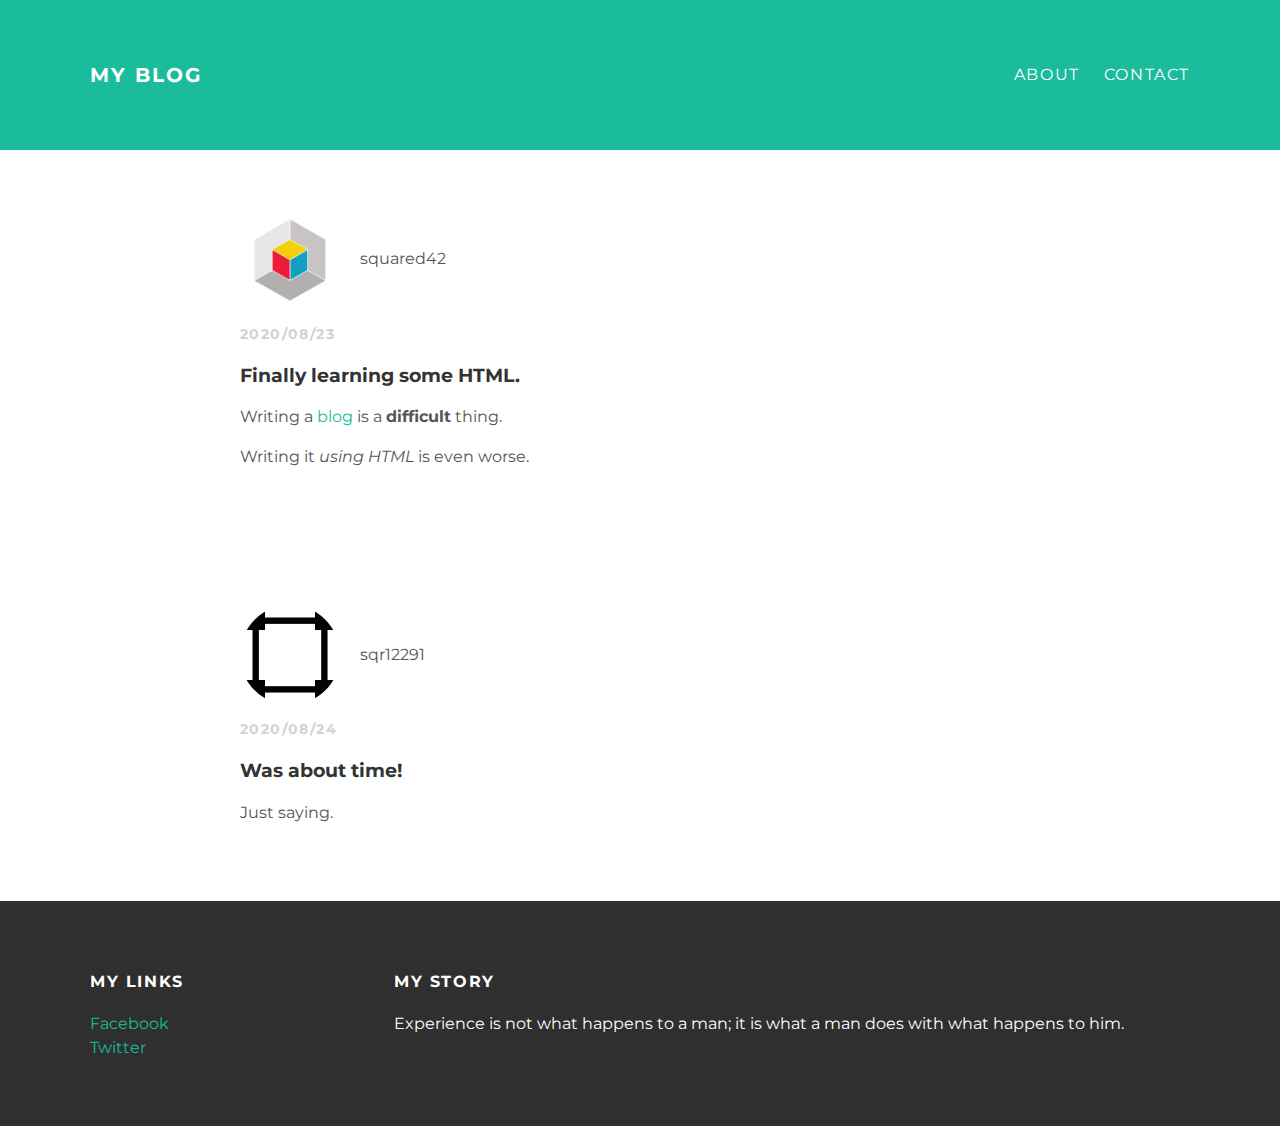
<file: index.html>
<!DOCTYPE html>
<html>
<head>
  <title>Romantic but Unconventional</title>
  <link rel="stylesheet" type="text/css" href="styles.css">
  </head>
  <body>
    <div id="header">
    <div class="container">
      <a id="header-title" href="index.html">My blog</a>
      <ul id="header-nav">
        <li><a href="about.html">About</a></li>
        <li><a href="mailto:terepalmi@yahoo.it">Contact</a></li>
      </ul>
    </div></div>
    <div id="content">
      <div class="post-container">
        <div class="post">
          <div class="post-author">
            <img src="squared.png">
            <span>squared42</span>
          </div>
          <p class="post-date">2020/08/23</p>
          <h3 class="post-title">Finally learning some HTML.</h3>
          <div class="post-content">
            <p>Writing a <a href="https://en.wikipedia.org/wiki/Blog">blog</a> is a <strong>difficult</strong> thing.</p>
            <p>Writing it <em>using HTML</em> is even worse.</p>
          </div>
        </div>
      </div></div>
      <div id="content">
        <div class="post-container">
          <div class="post">
            <div class="post-author">
              <img src="12291.png">
              <span>sqr12291</span>
            </div>
            <p class="post-date">2020/08/24</p>
            <h3 class="post-title">Was about time!</h3>
            <div class="post-content">
              <p>Just saying.</p>
            </div>
          </div>
        </div></div>
    <div id="footer">
      <div class="container">
        <div class="column">
        <h4>My links</h4>
        <p>
<a href="https://www.facebook.com/kouzukitere">Facebook</a>
<br>
<a href="https://twitter.com/shirokibara">Twitter</a>
        </p>
        </div>
        <div class="column">
<h4>My story</h4>
<p>Experience is not what happens to a man; it is what a man does with what happens to him.</p>
        </div>
      </div></div>
  </body>
</html>
</file>
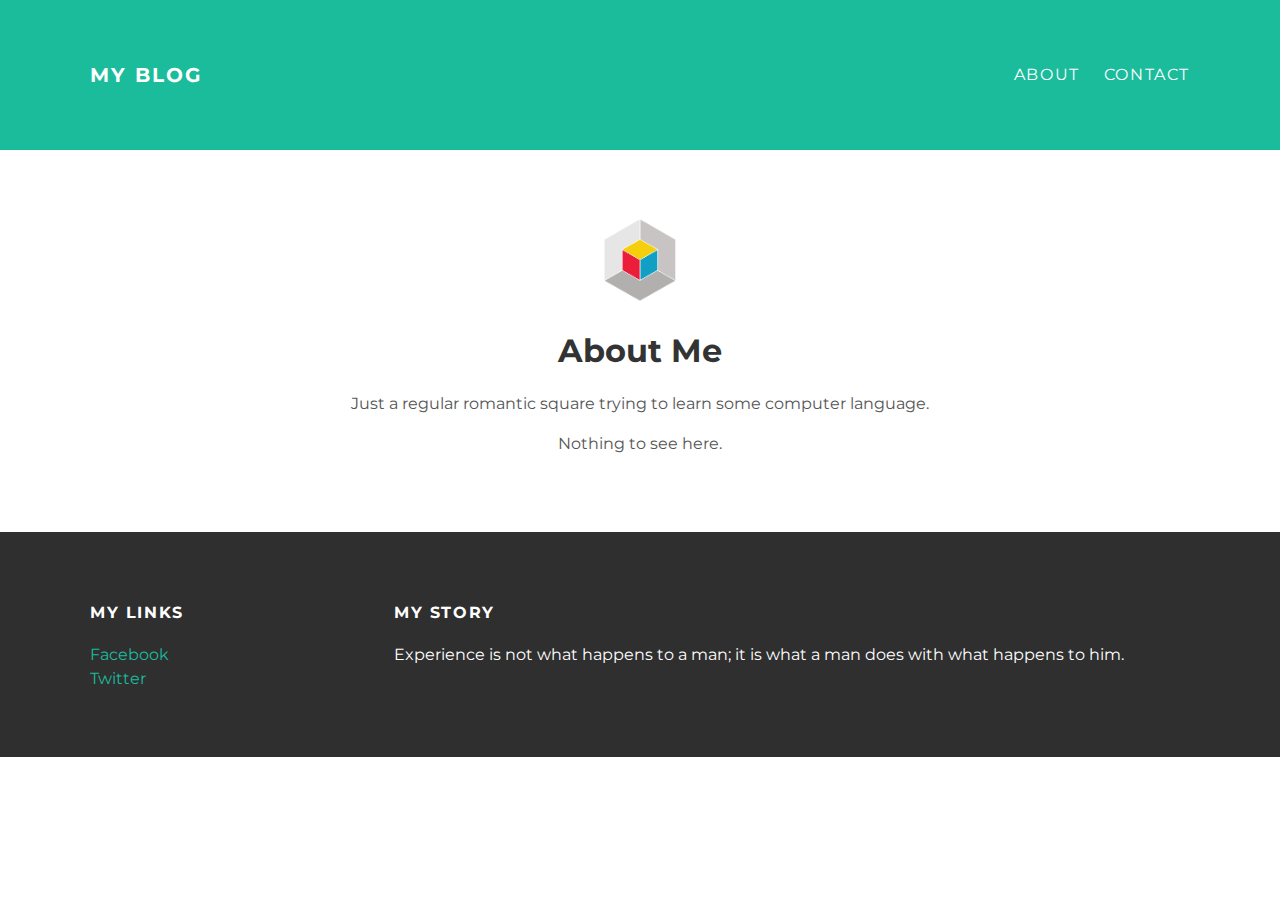
<file: about.html>
<!DOCTYPE html>
<html>
<head>
  <title>Romantic but Unconventional</title>
  <link rel="stylesheet" type="text/css" href="styles.css">
  </head>
  <body>
    <div id="header">
    <div class="container">
      <a id="header-title" href="index.html">My blog</a>
      <ul id="header-nav">
        <li><a href="about.html">About</a></li>
        <li><a href="mailto:terepalmi@yahoo.it">Contact</a></li>
      </ul>
    </div></div>
    <div id="content">
      <div class="container">
        <div class="about">
          <div class="about-author">
            <img src="squared.png">
          </div>
          <h1 class="about-title">About Me</h1>
          <div class="about-content">
            <p>Just a regular romantic square trying to learn some computer language.</p>
            <p>Nothing to see here.</p>
          </div>
        </div>
      </div></div>
    <div id="footer">
      <div class="container">
        <div class="column">
        <h4>My links</h4>
        <p>
<a href="https://www.facebook.com/kouzukitere">Facebook</a>
<br>
<a href="https://twitter.com/shirokibara">Twitter</a>
        </p>
        </div>
        <div class="column">
<h4>My story</h4>
<p>Experience is not what happens to a man; it is what a man does with what happens to him.</p>
        </div>
      </div></div>
  </body>
</html>
</file>
<file: styles.css>
@import url(http://fonts.googleapis.com/css?family=Montserrat:400,700);
body  {
color: #555;
margin: 0;
font-family: Montserrat, sans-serif;
}
#header {
background-color: #1abc9c;
height: 150px;
line-height: 150px;
}
#header a {
color: white;
text-decoration: none;
text-transform: uppercase;
letter-spacing: 0.1em;
}
#header a:hover {
color: #222;
}
#header-title {
display: block;
float: left;
font-size: 20px;
font-weight: bold;
}
#header-nav {
display: block;
float: right;
margin-top: 0;
}
#header-nav li {
display: inline;
padding-left: 20px;
}
.container {
max-width: 1100px;
margin: 0 auto;
}
.about {
text-align: center;
}
#footer {
background-color: #2f2f2f;
padding: 50px;
}
.column {
min-width: 300px;
display: inline-block;
vertical-align: top;
}
#footer h4 {
color: white;
text-transform: uppercase;
letter-spacing: 0.1em;
}
#footer p {
color: white;
}
a {
color: #1abc9c;
text-decoration: none;
}
a:hover {
color: #F6A623;
}
.post, .about {
max-width: 800px;
margin: 0 auto;
padding: 60px 0;
}
.post-author img, .about-author img {
width: 100px;
height: 100px;
vertical-align: middle;
border-radius: 50%;
}
.post-author span {
margin-left: 16px;
}
.post-date {
color: #D2D2D2;
font-size: 14px;
font-weight: bold;
text-transform: uppercase;
letter-spacing: 0.1em;
}
h1, h2, h3, h4 {
color: #333;
}
p {
line-height: 1.5;
}
.post-container:nth-child(even) {
background-color: #f2f2f2;
}
</file>
